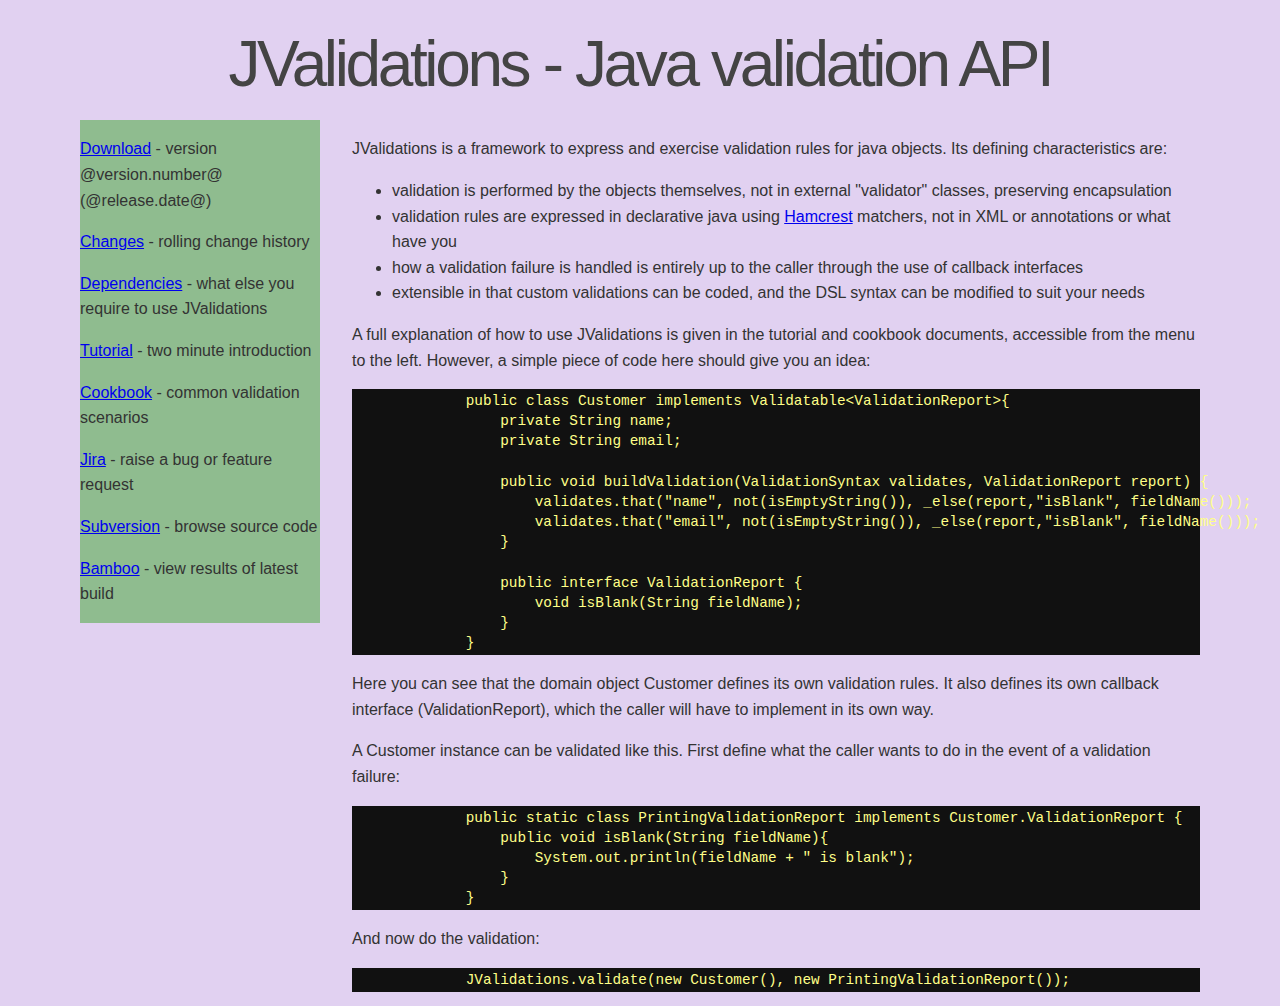
<file: src/doc/jvalidations/index.html>
<!DOCTYPE html PUBLIC "-//W3C//DTD XHTML 1.0 Transitional//EN" "http://www.w3.org/TR/xhtml1/DTD/xhtml1-transitional.dtd">
<html xmlns="http://www.w3.org/1999/xhtml" xml:lang="en" lang="en">

<head>
    <meta http-equiv="Content-Type" content="text/html; charset=iso-8859-1"/>
    <title>JValidations - Java API for validation</title>
    <meta name="description" content="JValidations is a Java API to express validation rules for your objects"/>
    <meta name="keywords" content="Java, validation, framework, java validation framework, business rules, api, validate"/>
    <link rel="stylesheet" type="text/css" href="style.css"/>
</head>
<body>
<div id="main">
    <h1 style="text-align:center;">JValidations - Java validation API</h1>
    <br/>

    <div id="explanation">
        <p>JValidations is a framework to express and exercise validation rules for java objects. Its defining characteristics
            are:</p>

        <ul>

            <li>validation is performed by the objects themselves, not in external "validator" classes, preserving
                encapsulation
            </li>
            <li>validation rules are expressed in declarative java using <a href="http://code.google.com/p/hamcrest/">Hamcrest</a> matchers, not in XML or annotations or what have you</li>
            <li>how a validation failure is handled is entirely up to the caller through the use of callback interfaces</li>
            <li>extensible in that custom validations can be coded, and the DSL syntax can be modified to suit your needs</li>
        </ul>

        <p>A full explanation of how to use JValidations is given in the tutorial and cookbook documents, accessible from the
            menu to the left.  However, a simple piece of code here should give you an idea:</p>

        <pre class="code">
            public class Customer implements Validatable&lt;ValidationReport&gt;{
                private String name;
                private String email;

                public void buildValidation(ValidationSyntax validates, ValidationReport report) {
                    validates.that("name", not(isEmptyString()), _else(report,"isBlank", fieldName()));
                    validates.that("email", not(isEmptyString()), _else(report,"isBlank", fieldName()));
                }

                public interface ValidationReport {
                    void isBlank(String fieldName);
                }
            }</pre>

        <p>Here you can see that the domain object Customer defines its own validation rules.
            It also defines its own callback interface (ValidationReport), which the caller will
            have to implement in its own way.
        </p>

        <p>A Customer instance can be validated like this.  First define what the caller wants to do
        in the event of a validation failure:</p>

        <pre class="code">
            public static class PrintingValidationReport implements Customer.ValidationReport {
                public void isBlank(String fieldName){
                    System.out.println(fieldName + " is blank");
                }
            }</pre>

        <p>And now do the validation:</p>

        <pre class="code">
            JValidations.validate(new Customer(), new PrintingValidationReport());</pre>

    </div>

    <div id="menu">
        <p><a href="http://dist.codehaus.org/jvalidations/">Download</a> - version @version.number@ (@release.date@)</p>

        <p><a href="changes.html">Changes</a> - rolling change history</p>
        
        <p><a href="dependencies.html">Dependencies</a> - what else you require to use JValidations</p>

        <p><a href="tutorial/TwoMinuteTutorial.html">Tutorial</a> - two minute introduction</p>

        <p><a href="cookbook/Cookbook.html">Cookbook</a> - common validation scenarios</p>

        <p><a href="http://jira.codehaus.org/browse/JVALIDATIONS">Jira</a> - raise a bug or feature request</p>

        <p><a href="http://svn.codehaus.org/jvalidations/trunk/jvalidations">Subversion</a> - browse source code</p>

        <p><a href="http://bamboo.ci.codehaus.org/browse/JVALIDATIONS-DEF">Bamboo</a> - view results of latest build</p>

    </div>
</div>
</body>
</html>
</file>
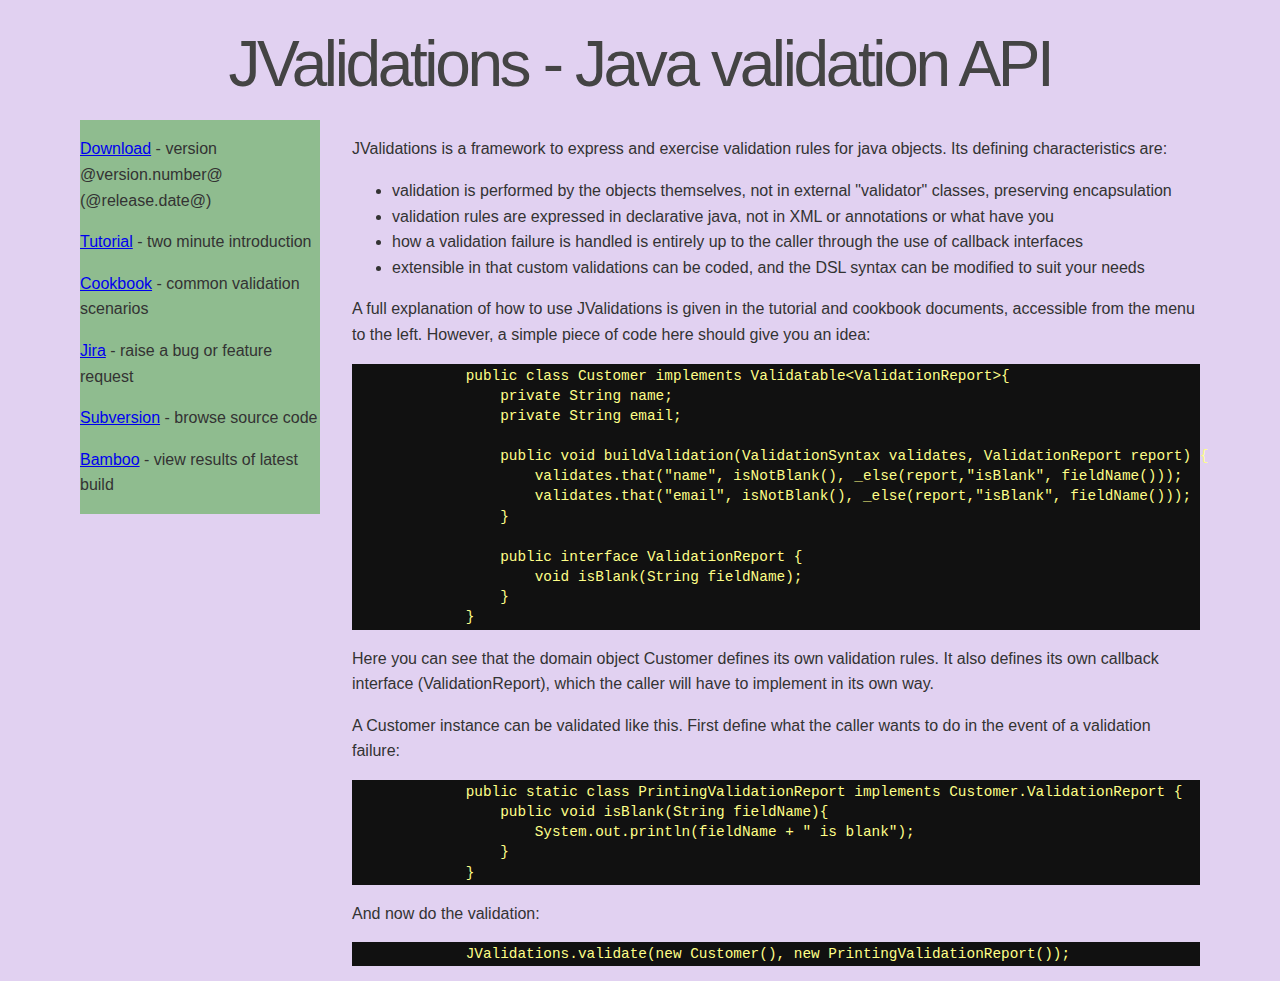
<file: tags/RELEASE_0.5/jvalidations/src/doc/jvalidations/index.html>
<!DOCTYPE html PUBLIC "-//W3C//DTD XHTML 1.0 Transitional//EN" "http://www.w3.org/TR/xhtml1/DTD/xhtml1-transitional.dtd">
<html xmlns="http://www.w3.org/1999/xhtml" xml:lang="en" lang="en">

<head>
    <meta http-equiv="Content-Type" content="text/html; charset=iso-8859-1"/>
    <title>JValidations - Java API for validation</title>
    <meta name="description" content="JValidations is a Java API to express validation rules for your objects"/>
    <meta name="keywords" content="Java, validation, API"/>
    <link rel="stylesheet" type="text/css" href="style.css"/>
</head>
<body>
<div id="main">
    <h1 style="text-align:center;">JValidations - Java validation API</h1>
    <br/>

    <div id="explanation">
        <p>JValidations is a framework to express and exercise validation rules for java objects. Its defining characteristics
            are:</p>

        <ul>

            <li>validation is performed by the objects themselves, not in external "validator" classes, preserving
                encapsulation
            </li>
            <li>validation rules are expressed in declarative java, not in XML or annotations or what have you</li>
            <li>how a validation failure is handled is entirely up to the caller through the use of callback interfaces</li>
            <li>extensible in that custom validations can be coded, and the DSL syntax can be modified to suit your needs</li>
        </ul>

        <p>A full explanation of how to use JValidations is given in the tutorial and cookbook documents, accessible from the
            menu to the left.  However, a simple piece of code here should give you an idea:</p>

        <pre class="code">
            public class Customer implements Validatable&lt;ValidationReport&gt;{
                private String name;
                private String email;

                public void buildValidation(ValidationSyntax validates, ValidationReport report) {
                    validates.that("name", isNotBlank(), _else(report,"isBlank", fieldName()));
                    validates.that("email", isNotBlank(), _else(report,"isBlank", fieldName()));
                }

                public interface ValidationReport {
                    void isBlank(String fieldName);
                }
            }</pre>

        <p>Here you can see that the domain object Customer defines its own validation rules.
            It also defines its own callback interface (ValidationReport), which the caller will
            have to implement in its own way.
        </p>

        <p>A Customer instance can be validated like this.  First define what the caller wants to do
        in the event of a validation failure:</p>

        <pre class="code">
            public static class PrintingValidationReport implements Customer.ValidationReport {
                public void isBlank(String fieldName){
                    System.out.println(fieldName + " is blank");
                }
            }</pre>

        <p>And now do the validation:</p>

        <pre class="code">
            JValidations.validate(new Customer(), new PrintingValidationReport());</pre>

    </div>

    <div id="menu">
        <p><a href="http://dist.codehaus.org/jvalidations/">Download</a> - version @version.number@ (@release.date@)</p>

        <p><a href="tutorial/TwoMinuteTutorial.html">Tutorial</a> - two minute introduction</p>

        <p><a href="cookbook/Cookbook.html">Cookbook</a> - common validation scenarios</p>

        <p><a href="http://jira.codehaus.org/browse/JVALIDATIONS">Jira</a> - raise a bug or feature request</p>

        <p><a href="http://svn.codehaus.org/jvalidations/trunk/jvalidations">Subversion</a> - browse source code</p>

        <p><a href="http://bamboo.ci.codehaus.org/browse/JVALIDATIONS-DEF">Bamboo</a> - view results of latest build</p>
    </div>
</div>
</body>
</html>
</file>
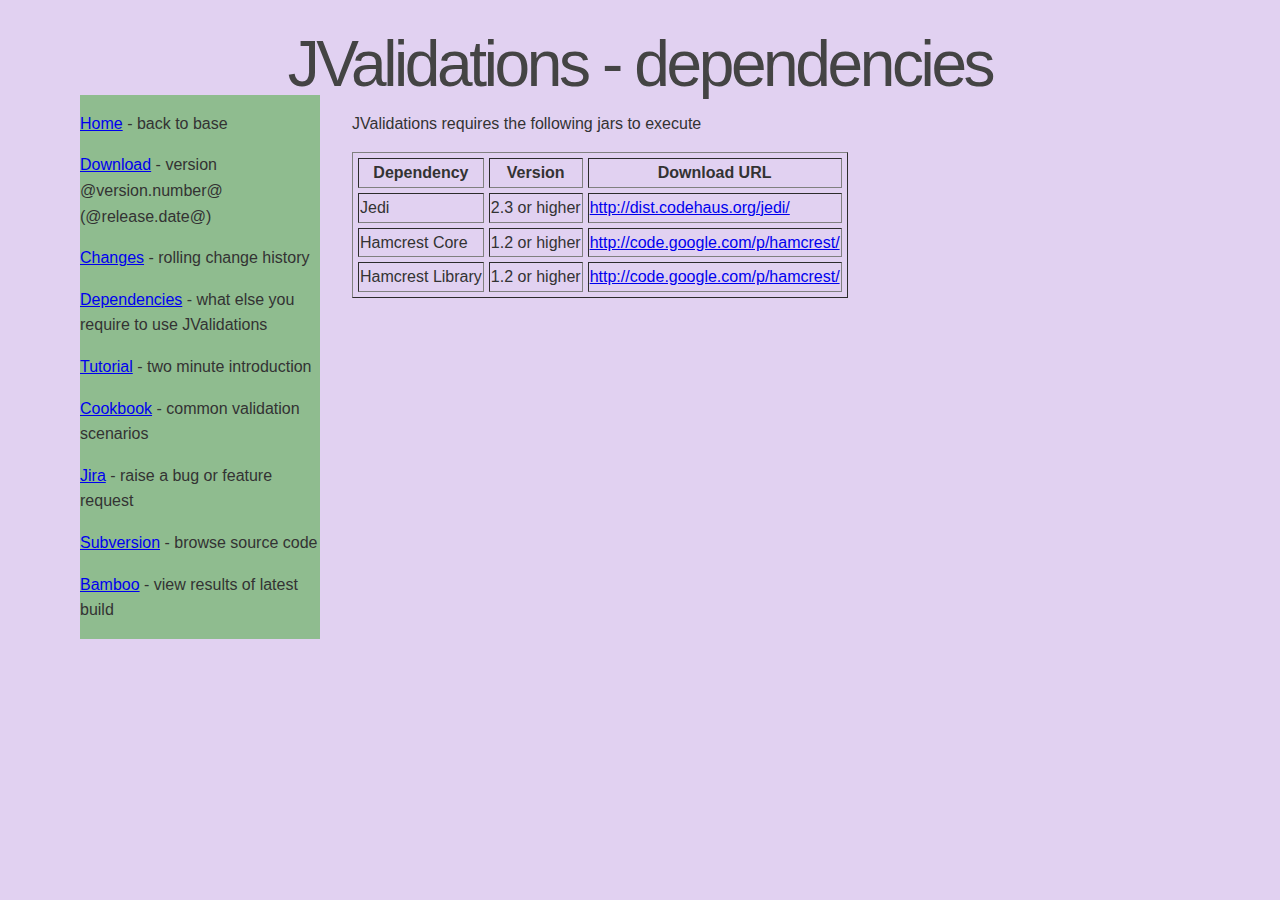
<file: src/doc/jvalidations/dependencies.html>
<!DOCTYPE html PUBLIC "-//W3C//DTD XHTML 1.0 Transitional//EN" "http://www.w3.org/TR/xhtml1/DTD/xhtml1-transitional.dtd">
<html xmlns="http://www.w3.org/1999/xhtml" xml:lang="en" lang="en">

<head>
    <meta http-equiv="Content-Type" content="text/html; charset=iso-8859-1"/>
    <title>JValidations - dependencies</title>
    <meta name="description" content="JValidations is a Java API to express validation rules for your objects"/>
    <meta name="keywords" content="Java, validation, framework, java validation framework, business rules, api, validate"/>
    <link rel="stylesheet" type="text/css" href="style.css"/>
</head>
<body>
<div id="main">
    <h1 style="text-align:center;">JValidations - dependencies</h1>

    <div id="explanation">
        <p>JValidations requires the following jars to execute</p>

        <table border="1" cellspacing="5">
            <tr>
                <th>Dependency</th>
                <th>Version</th>
                <th>Download URL</th>
            </tr>
            <tr>
                <td>Jedi</td>
                <td>2.3 or higher</td>
                <td><a href="http://dist.codehaus.org/jedi/">http://dist.codehaus.org/jedi/</a></td>
            </tr>
            <tr>
                <td>Hamcrest Core</td>
                <td>1.2 or higher</td>
                <td><a href="http://code.google.com/p/hamcrest/">http://code.google.com/p/hamcrest/</a></td>
            </tr>
            <tr>
                <td>Hamcrest Library</td>
                <td>1.2 or higher</td>
                <td><a href="http://code.google.com/p/hamcrest/">http://code.google.com/p/hamcrest/</a></td>
            </tr>
        </table>
    </div>

    <div id="menu">
        <p><a href="index.html">Home</a> - back to base</p>

        <p><a href="http://dist.codehaus.org/jvalidations/">Download</a> - version @version.number@ (@release.date@)</p>

        <p><a href="changes.html">Changes</a> - rolling change history</p>

        <p><a href="dependencies.html">Dependencies</a> - what else you require to use JValidations</p>

        <p><a href="tutorial/TwoMinuteTutorial.html">Tutorial</a> - two minute introduction</p>

        <p><a href="cookbook/Cookbook.html">Cookbook</a> - common validation scenarios</p>

        <p><a href="http://jira.codehaus.org/browse/JVALIDATIONS">Jira</a> - raise a bug or feature request</p>

        <p><a href="http://svn.codehaus.org/jvalidations/trunk/jvalidations">Subversion</a> - browse source code</p>

        <p><a href="http://bamboo.ci.codehaus.org/browse/JVALIDATIONS-DEF">Bamboo</a> - view results of latest build</p>

    </div>
</div>
</body>
</html>
</file>
<file: src/doc/jvalidations/style.css>
body {
  background-color: #E1D1F1;
  font-family: "Georgia", sans-serif;
  font-size: 16px;
  line-height: 1.6em;
  padding: 1.6em 0 0 0;
  color: #333;
}
h1, h2, h3, h4, h5, h6 {
  color: #444;
}
h1 {
  font-family: sans-serif;
  font-weight: normal;
  font-size: 4em;
  line-height: 0.8em;
  letter-spacing: -0.1ex;
	margin: 5px;
}

#main {
  width: 70em;
  padding: 0;
  margin: 0 auto;
}

#explanation {
    width: 53em;
    float:right;
}

#menu {
    width: 15em;
    float:left;
    background-color: darkseagreen;
}

.domaincode {
    font-weight:bold;
}

.section {
    font-family: sans-serif;
    font-weight: normal;
    font-size: 2em;
    line-height: 0.8em;
}

.code, .field, .interface, .class, .method, .param {
    font-family: monospace;
    font-size: 90%;
    line-height: 1.4em;
    color: #ff8;
    background-color: #111;
    padding: 2px 10px 2px 10px;
}
</file>
<file: tags/RELEASE_0.5/jvalidations/src/doc/jvalidations/style.css>
body {
  background-color: #E1D1F1;
  font-family: "Georgia", sans-serif;
  font-size: 16px;
  line-height: 1.6em;
  padding: 1.6em 0 0 0;
  color: #333;
}
h1, h2, h3, h4, h5, h6 {
  color: #444;
}
h1 {
  font-family: sans-serif;
  font-weight: normal;
  font-size: 4em;
  line-height: 0.8em;
  letter-spacing: -0.1ex;
	margin: 5px;
}

#main {
  width: 70em;
  padding: 0;
  margin: 0 auto;
}

#explanation {
    width: 53em;
    float:right;
}

#menu {
    width: 15em;
    float:left;
    background-color: darkseagreen;
}

.domaincode {
    font-weight:bold;
}

.section {
    font-family: sans-serif;
    font-weight: normal;
    font-size: 2em;
    line-height: 0.8em;
}

.code, .field, .interface, .class, .method, .param {
    font-family: monospace;
    font-size: 90%;
    line-height: 1.4em;
    color: #ff8;
    background-color: #111;
    padding: 2px 10px 2px 10px;
}
</file>
